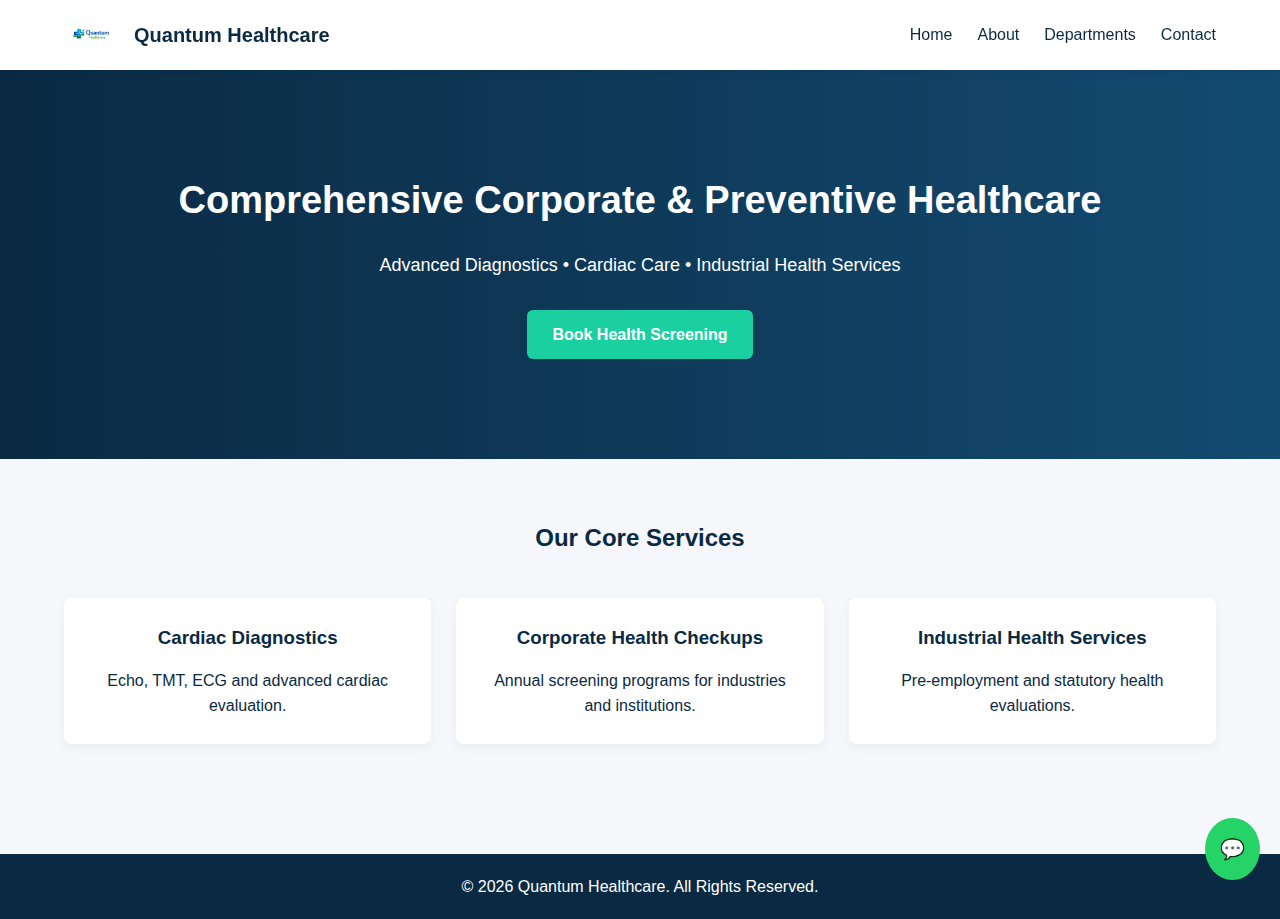
<file: index.html>
<!DOCTYPE html>
<html lang="en">
<head>
    <meta charset="UTF-8">
    <title>Quantum Healthcare</title>
    <meta name="viewport" content="width=device-width, initial-scale=1.0">
    <meta name="description" content="Quantum Healthcare provides advanced cardiac diagnostics, preventive and industrial health services.">
    <link rel="stylesheet" href="style.css">
    <link rel="icon" href="favicon.png">
</head>
<body>

<header>
    <div class="container nav-wrapper">
        <div class="logo">
            <img src="logo.png" alt="Quantum Healthcare Logo">
            <span>Quantum Healthcare</span>
        </div>
        <nav>
            <ul>
                <li><a href="index.html">Home</a></li>
                <li><a href="about.html">About</a></li>
                <li><a href="departments.html">Departments</a></li>
                <li><a href="contact.html">Contact</a></li>
            </ul>
        </nav>
    </div>
</header>

<section class="hero">
    <h1>Comprehensive Corporate & Preventive Healthcare</h1>
    <p>Advanced Diagnostics • Cardiac Care • Industrial Health Services</p>
    <a href="contact.html" class="btn">Book Health Screening</a>
</section>

<section class="section">
    <div class="container">
        <h2>Our Core Services</h2>
        <div class="grid">
            <div class="card">
                <h3>Cardiac Diagnostics</h3>
                <p>Echo, TMT, ECG and advanced cardiac evaluation.</p>
            </div>
            <div class="card">
                <h3>Corporate Health Checkups</h3>
                <p>Annual screening programs for industries and institutions.</p>
            </div>
            <div class="card">
                <h3>Industrial Health Services</h3>
                <p>Pre-employment and statutory health evaluations.</p>
            </div>
        </div>
    </div>
</section>

<footer>
    © 2026 Quantum Healthcare. All Rights Reserved.
</footer>

<a href="https://wa.me/919199992121" class="whatsapp" target="_blank">💬</a>

</body>
</html>
</file>
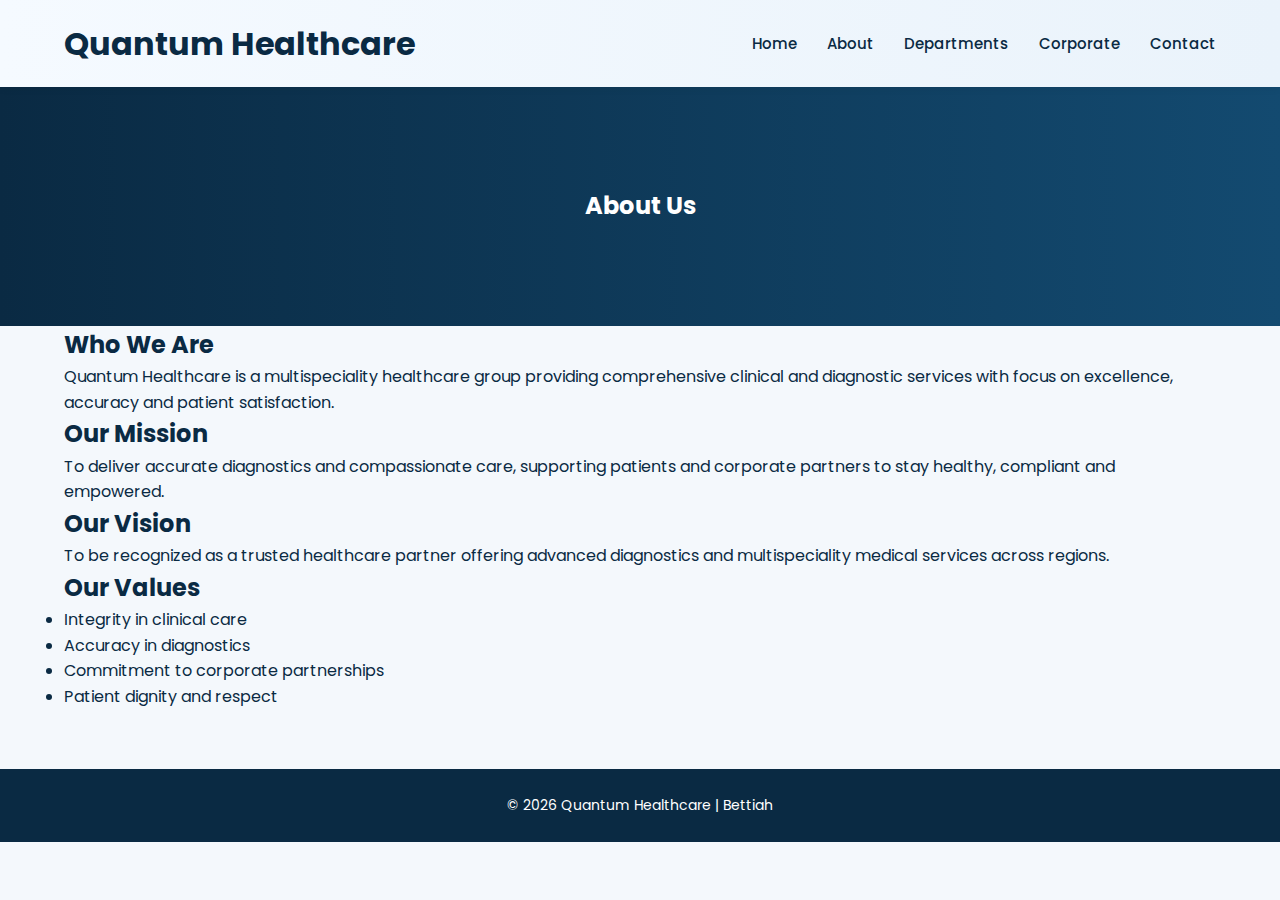
<file: about.html>
<!DOCTYPE html>
<html>
<head>
  <title>About Quantum Healthcare</title>
  <meta charset="UTF-8">
  <meta name="viewport" content="width=device-width,initial-scale=1">
  <link rel="stylesheet" href="assets/css/style.css">
  <link href="https://fonts.googleapis.com/css2?family=Poppins:wght@300;400;600;700&display=swap" rel="stylesheet">
</head>

<body>

<header>
  <div class="container nav">
    <h1>Quantum Healthcare</h1>
    <nav>
      <a href="index.html">Home</a>
      <a href="about.html">About</a>
      <a href="departments.html">Departments</a>
      <a href="corporate.html">Corporate</a>
      <a href="contact.html">Contact</a>
    </nav>
  </div>
</header>

<section class="hero">
  <div class="container">
    <h2>About Us</h2>
  </div>
</section>

<section>
  <div class="container">
    <h2>Who We Are</h2>
    <p>Quantum Healthcare is a multispeciality healthcare group providing comprehensive clinical and diagnostic services with focus on excellence, accuracy and patient satisfaction.</p>

    <h2>Our Mission</h2>
    <p>To deliver accurate diagnostics and compassionate care, supporting patients and corporate partners to stay healthy, compliant and empowered.</p>

    <h2>Our Vision</h2>
    <p>To be recognized as a trusted healthcare partner offering advanced diagnostics and multispeciality medical services across regions.</p>

    <h2>Our Values</h2>
    <ul>
      <li>Integrity in clinical care</li>
      <li>Accuracy in diagnostics</li>
      <li>Commitment to corporate partnerships</li>
      <li>Patient dignity and respect</li>
    </ul>
  </div>
</section>

<footer>
  <div class="container">
    <p>© 2026 Quantum Healthcare | Bettiah</p>
  </div>
</footer>

</body>
</html>
</file>
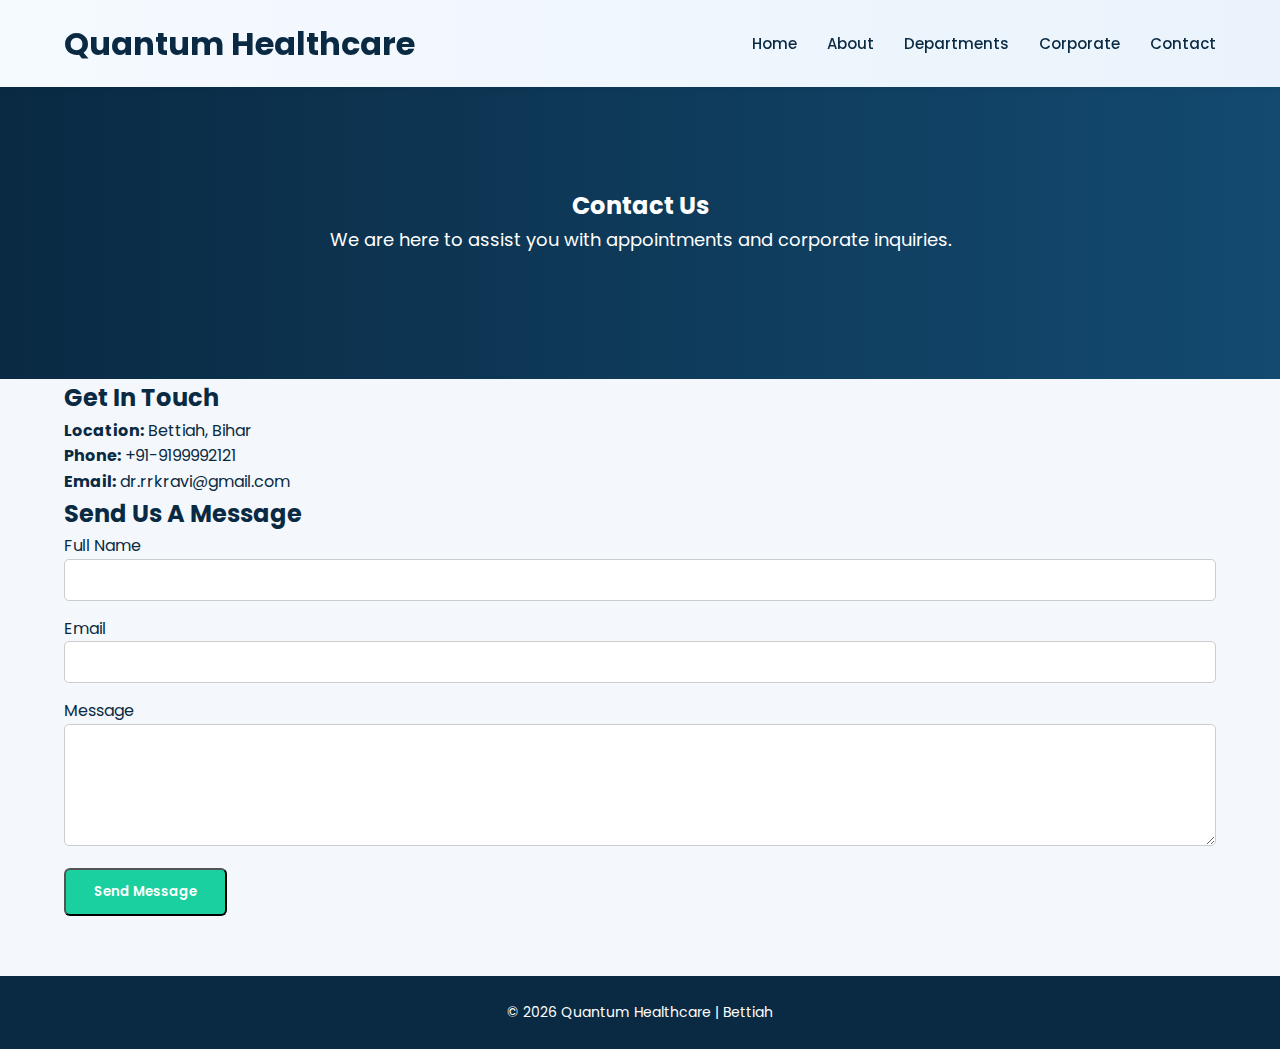
<file: contact.html>
<!DOCTYPE html>
<html>
<head>
  <title>Contact | Quantum Healthcare</title>
  <meta charset="UTF-8">
  <meta name="viewport" content="width=device-width, initial-scale=1.0">
  
  <link rel="stylesheet" href="assets/css/style.css">
  <link href="https://fonts.googleapis.com/css2?family=Poppins:wght@300;400;600;700&display=swap" rel="stylesheet">
</head>

<body>

<header>
  <div class="container nav">
    <h1>Quantum Healthcare</h1>
    <nav>
      <a href="index.html">Home</a>
      <a href="about.html">About</a>
      <a href="departments.html">Departments</a>
      <a href="corporate.html">Corporate</a>
      <a href="contact.html">Contact</a>
    </nav>
  </div>
</header>

<section class="hero">
  <div class="container">
    <h2>Contact Us</h2>
    <p>We are here to assist you with appointments and corporate inquiries.</p>
  </div>
</section>

<section>
  <div class="container">
    <h2>Get In Touch</h2>
    
    <p><strong>Location:</strong> Bettiah, Bihar</p>
    <p><strong>Phone:</strong> +91-9199992121</p>
    <p><strong>Email:</strong> dr.rrkravi@gmail.com</p>
    
  </div>
</section>

<section>
  <div class="container">
    <h2>Send Us A Message</h2>

    <form action="mailto:dr.rrkravi@gmail.com" method="post" enctype="text/plain">
      
      <div style="margin-bottom:15px;">
        <label>Full Name</label><br>
        <input type="text" name="name" required style="width:100%;padding:10px;border-radius:5px;border:1px solid #ccc;">
      </div>

      <div style="margin-bottom:15px;">
        <label>Email</label><br>
        <input type="email" name="email" required style="width:100%;padding:10px;border-radius:5px;border:1px solid #ccc;">
      </div>

      <div style="margin-bottom:15px;">
        <label>Message</label><br>
        <textarea name="message" rows="5" required style="width:100%;padding:10px;border-radius:5px;border:1px solid #ccc;"></textarea>
      </div>

      <button type="submit" class="btn">Send Message</button>

    </form>
  </div>
</section>

<footer>
  <div class="container">
    <p>© 2026 Quantum Healthcare | Bettiah</p>
  </div>
</footer>

</body>
</html>
</file>
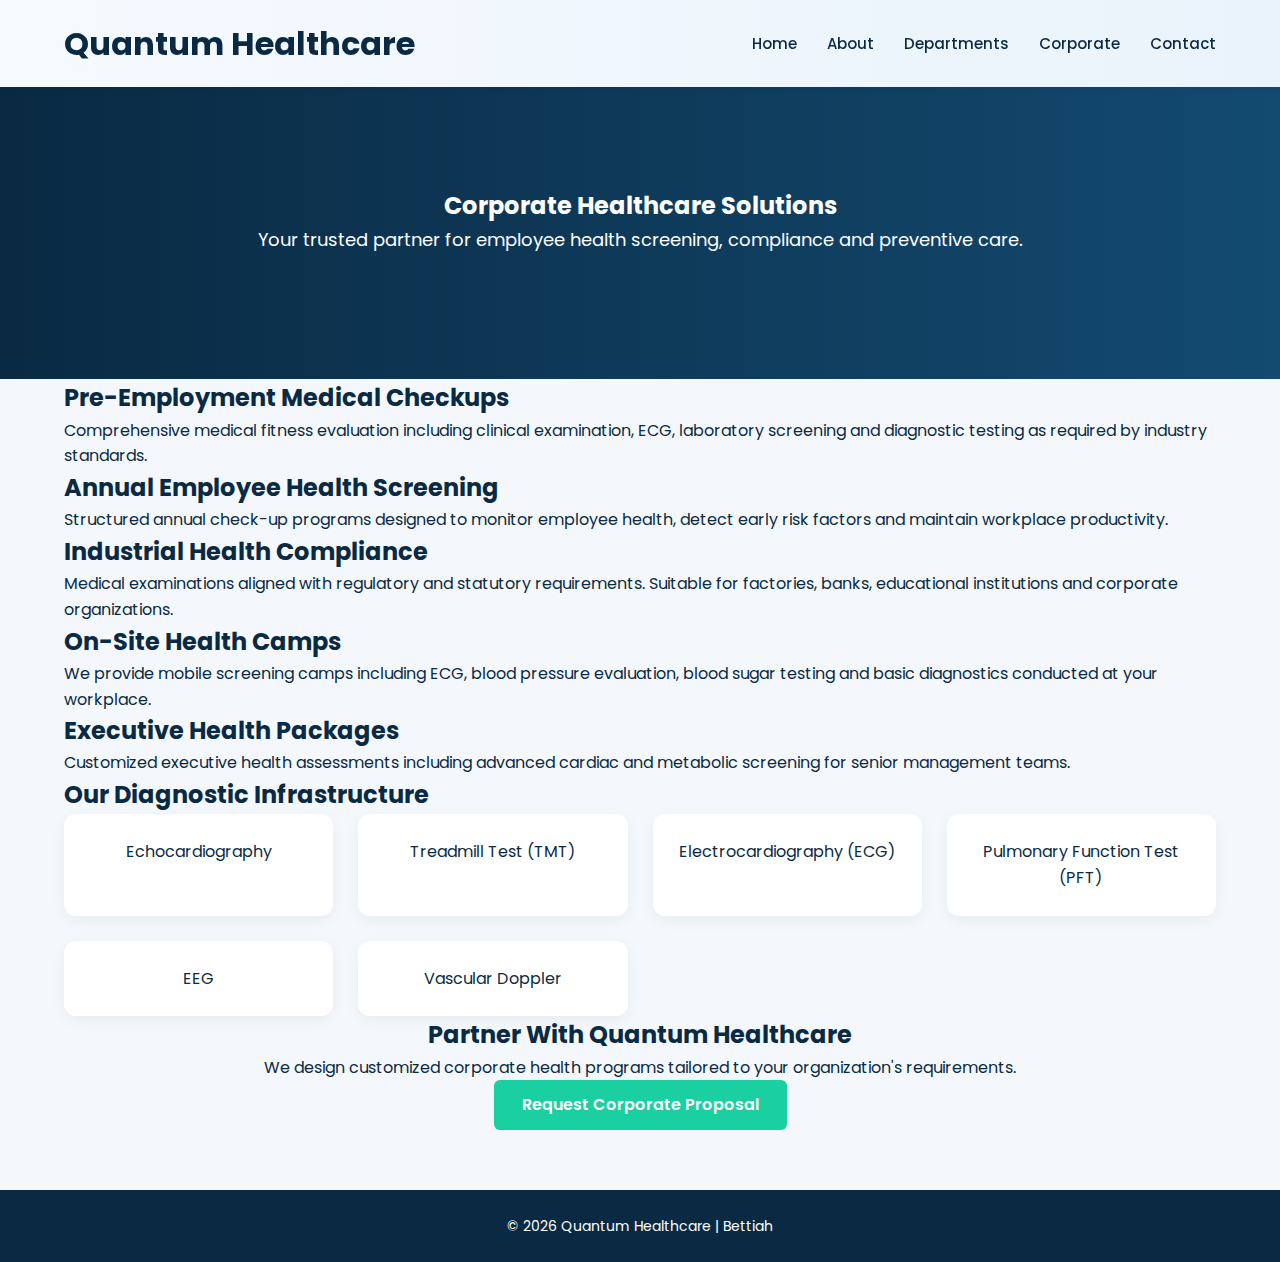
<file: corporate.html>
<!DOCTYPE html>
<html>
<head>
  <title>Corporate Health Services | Quantum Healthcare</title>
  <meta charset="UTF-8">
  <meta name="viewport" content="width=device-width, initial-scale=1.0">
  
  <link rel="stylesheet" href="assets/css/style.css">
  <link href="https://fonts.googleapis.com/css2?family=Poppins:wght@300;400;600;700&display=swap" rel="stylesheet">
</head>

<body>

<header>
  <div class="container nav">
    <h1>Quantum Healthcare</h1>
    <nav>
      <a href="index.html">Home</a>
      <a href="about.html">About</a>
      <a href="departments.html">Departments</a>
      <a href="corporate.html">Corporate</a>
      <a href="contact.html">Contact</a>
    </nav>
  </div>
</header>

<section class="hero">
  <div class="container">
    <h2>Corporate Healthcare Solutions</h2>
    <p>Your trusted partner for employee health screening, compliance and preventive care.</p>
  </div>
</section>

<section>
  <div class="container">
    <h2>Pre-Employment Medical Checkups</h2>
    <p>Comprehensive medical fitness evaluation including clinical examination, ECG, laboratory screening and diagnostic testing as required by industry standards.</p>

    <h2>Annual Employee Health Screening</h2>
    <p>Structured annual check-up programs designed to monitor employee health, detect early risk factors and maintain workplace productivity.</p>

    <h2>Industrial Health Compliance</h2>
    <p>Medical examinations aligned with regulatory and statutory requirements. Suitable for factories, banks, educational institutions and corporate organizations.</p>
  </div>
</section>

<section>
  <div class="container">
    <h2>On-Site Health Camps</h2>
    <p>We provide mobile screening camps including ECG, blood pressure evaluation, blood sugar testing and basic diagnostics conducted at your workplace.</p>

    <h2>Executive Health Packages</h2>
    <p>Customized executive health assessments including advanced cardiac and metabolic screening for senior management teams.</p>
  </div>
</section>

<section>
  <div class="container">
    <h2>Our Diagnostic Infrastructure</h2>
    <div class="grid">
      <div class="card">Echocardiography</div>
      <div class="card">Treadmill Test (TMT)</div>
      <div class="card">Electrocardiography (ECG)</div>
      <div class="card">Pulmonary Function Test (PFT)</div>
      <div class="card">EEG</div>
      <div class="card">Vascular Doppler</div>
    </div>
  </div>
</section>

<section>
  <div class="container" style="text-align:center;">
    <h2>Partner With Quantum Healthcare</h2>
    <p>We design customized corporate health programs tailored to your organization's requirements.</p>
    <a href="contact.html" class="btn">Request Corporate Proposal</a>
  </div>
</section>

<footer>
  <div class="container">
    <p>© 2026 Quantum Healthcare | Bettiah</p>
  </div>
</footer>

</body>
</html>
</file>
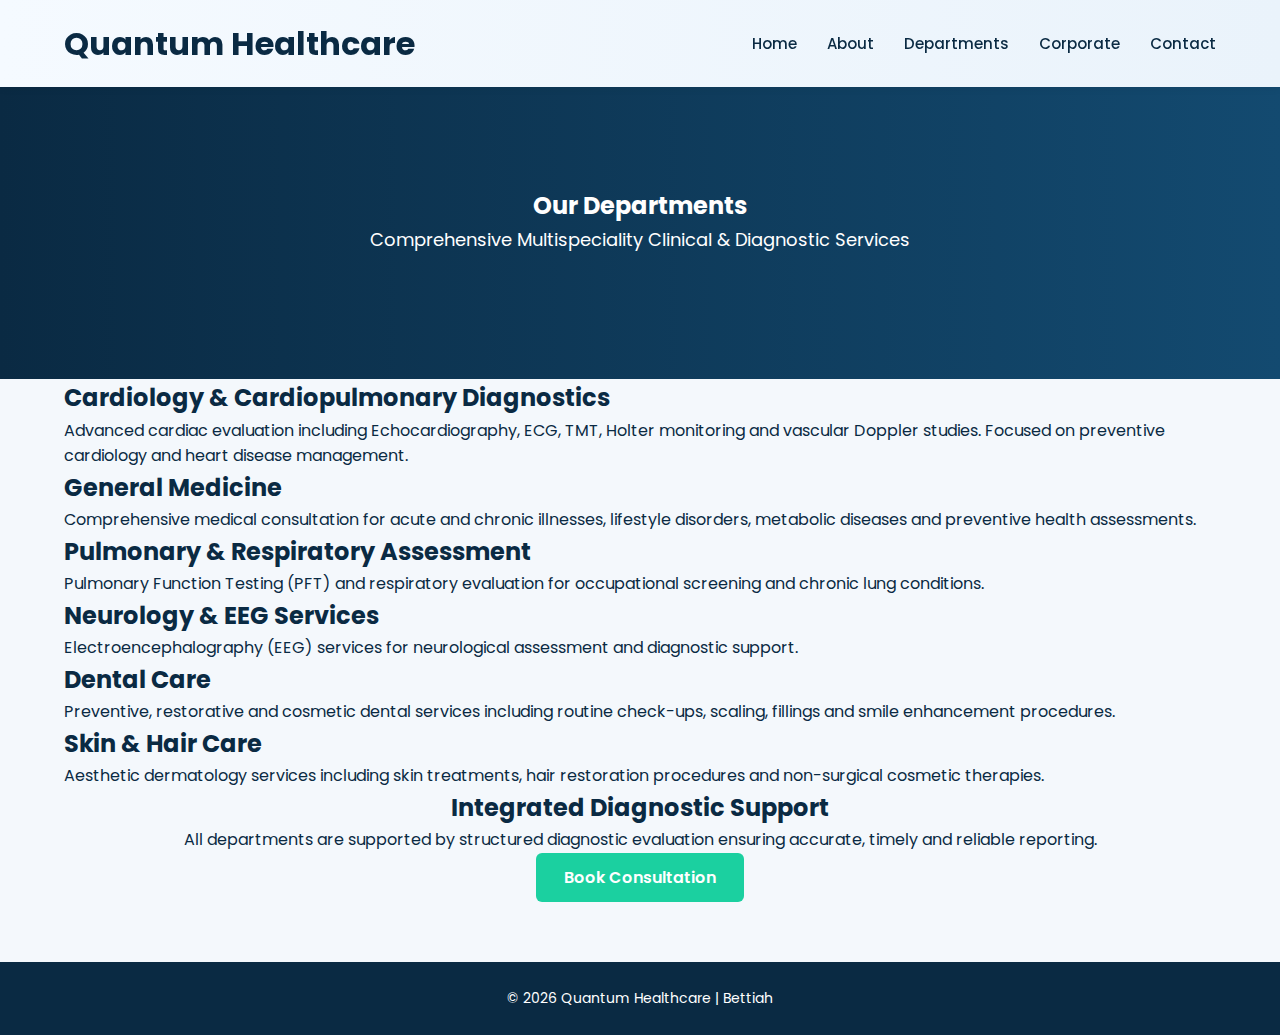
<file: departments.html>
<!DOCTYPE html>
<html>
<head>
  <title>Departments | Quantum Healthcare</title>
  <meta charset="UTF-8">
  <meta name="viewport" content="width=device-width, initial-scale=1.0">
  
  <link rel="stylesheet" href="assets/css/style.css">
  <link href="https://fonts.googleapis.com/css2?family=Poppins:wght@300;400;600;700&display=swap" rel="stylesheet">
</head>

<body>

<header>
  <div class="container nav">
    <h1>Quantum Healthcare</h1>
    <nav>
      <a href="index.html">Home</a>
      <a href="about.html">About</a>
      <a href="departments.html">Departments</a>
      <a href="corporate.html">Corporate</a>
      <a href="contact.html">Contact</a>
    </nav>
  </div>
</header>

<section class="hero">
  <div class="container">
    <h2>Our Departments</h2>
    <p>Comprehensive Multispeciality Clinical & Diagnostic Services</p>
  </div>
</section>

<section>
  <div class="container">
    <h2>Cardiology & Cardiopulmonary Diagnostics</h2>
    <p>Advanced cardiac evaluation including Echocardiography, ECG, TMT, Holter monitoring and vascular Doppler studies. Focused on preventive cardiology and heart disease management.</p>
  </div>
</section>

<section>
  <div class="container">
    <h2>General Medicine</h2>
    <p>Comprehensive medical consultation for acute and chronic illnesses, lifestyle disorders, metabolic diseases and preventive health assessments.</p>
  </div>
</section>

<section>
  <div class="container">
    <h2>Pulmonary & Respiratory Assessment</h2>
    <p>Pulmonary Function Testing (PFT) and respiratory evaluation for occupational screening and chronic lung conditions.</p>
  </div>
</section>

<section>
  <div class="container">
    <h2>Neurology & EEG Services</h2>
    <p>Electroencephalography (EEG) services for neurological assessment and diagnostic support.</p>
  </div>
</section>

<section>
  <div class="container">
    <h2>Dental Care</h2>
    <p>Preventive, restorative and cosmetic dental services including routine check-ups, scaling, fillings and smile enhancement procedures.</p>
  </div>
</section>

<section>
  <div class="container">
    <h2>Skin & Hair Care</h2>
    <p>Aesthetic dermatology services including skin treatments, hair restoration procedures and non-surgical cosmetic therapies.</p>
  </div>
</section>

<section>
  <div class="container" style="text-align:center;">
    <h2>Integrated Diagnostic Support</h2>
    <p>All departments are supported by structured diagnostic evaluation ensuring accurate, timely and reliable reporting.</p>
    <a href="contact.html" class="btn">Book Consultation</a>
  </div>
</section>

<footer>
  <div class="container">
    <p>© 2026 Quantum Healthcare | Bettiah</p>
  </div>
</footer>

</body>
</html>
</file>
<file: style.css>
/* ===== GLOBAL ===== */
* {
    margin: 0;
    padding: 0;
    box-sizing: border-box;
    font-family: Arial, Helvetica, sans-serif;
}

body {
    line-height: 1.6;
    background: #f5f7fa;
    color: #0a2a43;
}

/* ===== CONTAINER ===== */
.container {
    width: 90%;
    max-width: 1200px;
    margin: auto;
}

/* ===== HEADER ===== */
header {
    background: white;
    box-shadow: 0 2px 10px rgba(0,0,0,0.05);
    position: sticky;
    top: 0;
    z-index: 1000;
}

.nav-wrapper {
    display: flex;
    justify-content: space-between;
    align-items: center;
    padding: 15px 0;
}

.logo {
    display: flex;
    align-items: center;
    gap: 10px;
    font-size: 20px;
    font-weight: bold;
}

.logo img {
    height: 40px;
}

nav ul {
    list-style: none;
    display: flex;
    gap: 25px;
}

nav a {
    text-decoration: none;
    color: #0a2a43;
    font-weight: 500;
}

nav a:hover {
    color: #1BD0A0;
}

/* ===== HERO ===== */
.hero {
    background: linear-gradient(to right, #0a2a43, #134a70);
    color: white;
    padding: 100px 20px;
    text-align: center;
}

.hero h1 {
    font-size: 38px;
    margin-bottom: 20px;
}

.hero p {
    font-size: 18px;
    margin-bottom: 30px;
}

.btn {
    display: inline-block;
    background: #1BD0A0;
    color: white;
    padding: 12px 25px;
    border-radius: 6px;
    text-decoration: none;
    font-weight: bold;
}

.btn:hover {
    background: #16b38a;
}

/* ===== SECTION ===== */
.section {
    padding: 60px 0;
}

.section h2 {
    text-align: center;
    margin-bottom: 40px;
}

/* ===== CARDS ===== */
.grid {
    display: grid;
    grid-template-columns: repeat(auto-fit, minmax(250px, 1fr));
    gap: 25px;
}

.card {
    background: white;
    padding: 25px;
    border-radius: 8px;
    box-shadow: 0 4px 12px rgba(0,0,0,0.05);
    text-align: center;
}

.card h3 {
    margin-bottom: 15px;
}

/* ===== CONTACT FORM ===== */
form {
    background: white;
    padding: 30px;
    border-radius: 8px;
    box-shadow: 0 4px 12px rgba(0,0,0,0.05);
    max-width: 600px;
    margin: auto;
}

form input, form textarea {
    width: 100%;
    padding: 12px;
    margin-bottom: 15px;
    border: 1px solid #ddd;
    border-radius: 5px;
}

form button {
    width: 100%;
    padding: 12px;
    background: #1BD0A0;
    border: none;
    color: white;
    font-weight: bold;
    border-radius: 5px;
}

/* ===== FOOTER ===== */
footer {
    background: #0a2a43;
    color: white;
    text-align: center;
    padding: 20px 0;
    margin-top: 50px;
}

/* ===== WHATSAPP BUTTON ===== */
.whatsapp {
    position: fixed;
    bottom: 20px;
    right: 20px;
    background: #25D366;
    color: white;
    padding: 15px;
    border-radius: 50%;
    text-decoration: none;
    font-size: 20px;
}

/* ===== MOBILE ===== */
@media (max-width: 768px) {
    .hero h1 {
        font-size: 26px;
    }

    nav ul {
        flex-direction: column;
        gap: 10px;
    }

    .nav-wrapper {
        flex-direction: column;
        gap: 10px;
    }
}
</file>
<file: assets/css/style.css>
/* ===== GLOBAL RESET ===== */
* {
  margin: 0;
  padding: 0;
  box-sizing: border-box;
  font-family: 'Poppins', sans-serif;
}

html {
  scroll-behavior: smooth;
}

body {
  background: #f4f8fc;
  color: #0a2a43;
  line-height: 1.6;
}

img {
  max-width: 100%;
  height: auto;
  display: block;
}

.container {
  width: 90%;
  max-width: 1200px;
  margin: auto;
}

/* ===== HEADER ===== */
header {
  background: linear-gradient(to right, #f5faff, #eaf3fb);
  box-shadow: 0 2px 8px rgba(0,0,0,0.05);
  position: sticky;
  top: 0;
  z-index: 1000;
}

.nav {
  display: flex;
  justify-content: space-between;
  align-items: center;
  padding: 18px 0;
}

.logo {
  display: flex;
  align-items: center;
  gap: 12px;
}

.logo img {
  height: 65px;
}

.logo span {
  font-size: 20px;
  font-weight: 600;
}

/* ===== NAVIGATION ===== */
nav {
  display: flex;
  gap: 30px;
}

nav a {
  text-decoration: none;
  color: #0a2a43;
  font-weight: 500;
  font-size: 15px;
  transition: 0.2s ease;
}

nav a:hover {
  color: #1BD0A0;
}

.menu-toggle {
  display: none;
  font-size: 28px;
  cursor: pointer;
}

/* ===== HERO ===== */
.hero {
  background: linear-gradient(to right, #0a2a43, #134a70);
  color: white;
  padding: 100px 20px;
  text-align: center;
}

.hero h1 {
  font-size: 38px;
  margin-bottom: 15px;
}

.hero p {
  font-size: 18px;
  margin-bottom: 25px;
}

.btn {
  display: inline-block;
  background: #1BD0A0;
  color: white;
  padding: 12px 28px;
  border-radius: 6px;
  text-decoration: none;
  font-weight: 600;
  transition: 0.2s ease;
}

.btn:hover {
  background: #16b38a;
}

/* ===== SECTIONS ===== */
.services {
  padding: 60px 0;
}

.services h2 {
  text-align: center;
  margin-bottom: 40px;
  font-size: 28px;
}

/* ===== GRID ===== */
.grid {
  display: grid;
  grid-template-columns: repeat(auto-fit, minmax(260px, 1fr));
  gap: 25px;
}

/* ===== CARD ===== */
.card {
  background: white;
  padding: 25px;
  border-radius: 12px;
  box-shadow: 0 4px 15px rgba(0,0,0,0.05);
  transition: 0.3s ease;
  text-align: center;
}

.card:hover {
  transform: translateY(-5px);
}

/* ===== SHREE LOGO STYLE ===== */
.card img[alt="Shree Diagnostics Logo"] {
  border-radius: 20px;
  padding: 5px;
  box-shadow: 0 8px 20px rgba(0,0,0,0.15);
}

/* ===== DOCTOR PHOTO STYLE ===== */
.card img {
  margin: 0 auto 15px auto;
  border-radius: 12px;
  box-shadow: 0 8px 20px rgba(0,0,0,0.12);
  transition: 0.3s ease;
}

.card img:hover {
  transform: scale(1.03);
}

/* ===== FOOTER ===== */
footer {
  background: #0a2a43;
  color: white;
  text-align: center;
  padding: 25px 0;
  margin-top: 60px;
  font-size: 14px;
}

/* ===== WHATSAPP FLOAT ===== */
.whatsapp {
  position: fixed;
  bottom: 20px;
  right: 20px;
  background: #25D366;
  color: white;
  padding: 15px;
  border-radius: 50%;
  font-size: 20px;
  text-decoration: none;
  z-index: 999;
  box-shadow: 0 4px 10px rgba(0,0,0,0.2);
}

/* ===== MOBILE ===== */
@media (max-width: 768px) {

  .menu-toggle {
    display: block;
  }

  nav {
    display: none;
    flex-direction: column;
    background: white;
    position: absolute;
    top: 90px;
    right: 10px;
    width: 220px;
    padding: 15px;
    border-radius: 8px;
    box-shadow: 0 6px 15px rgba(0,0,0,0.1);
  }

  nav.active {
    display: flex;
  }

  nav a {
    padding: 10px 0;
  }

  .hero h1 {
    font-size: 26px;
  }

  .hero p {
    font-size: 15px;
  }
}
</file>
